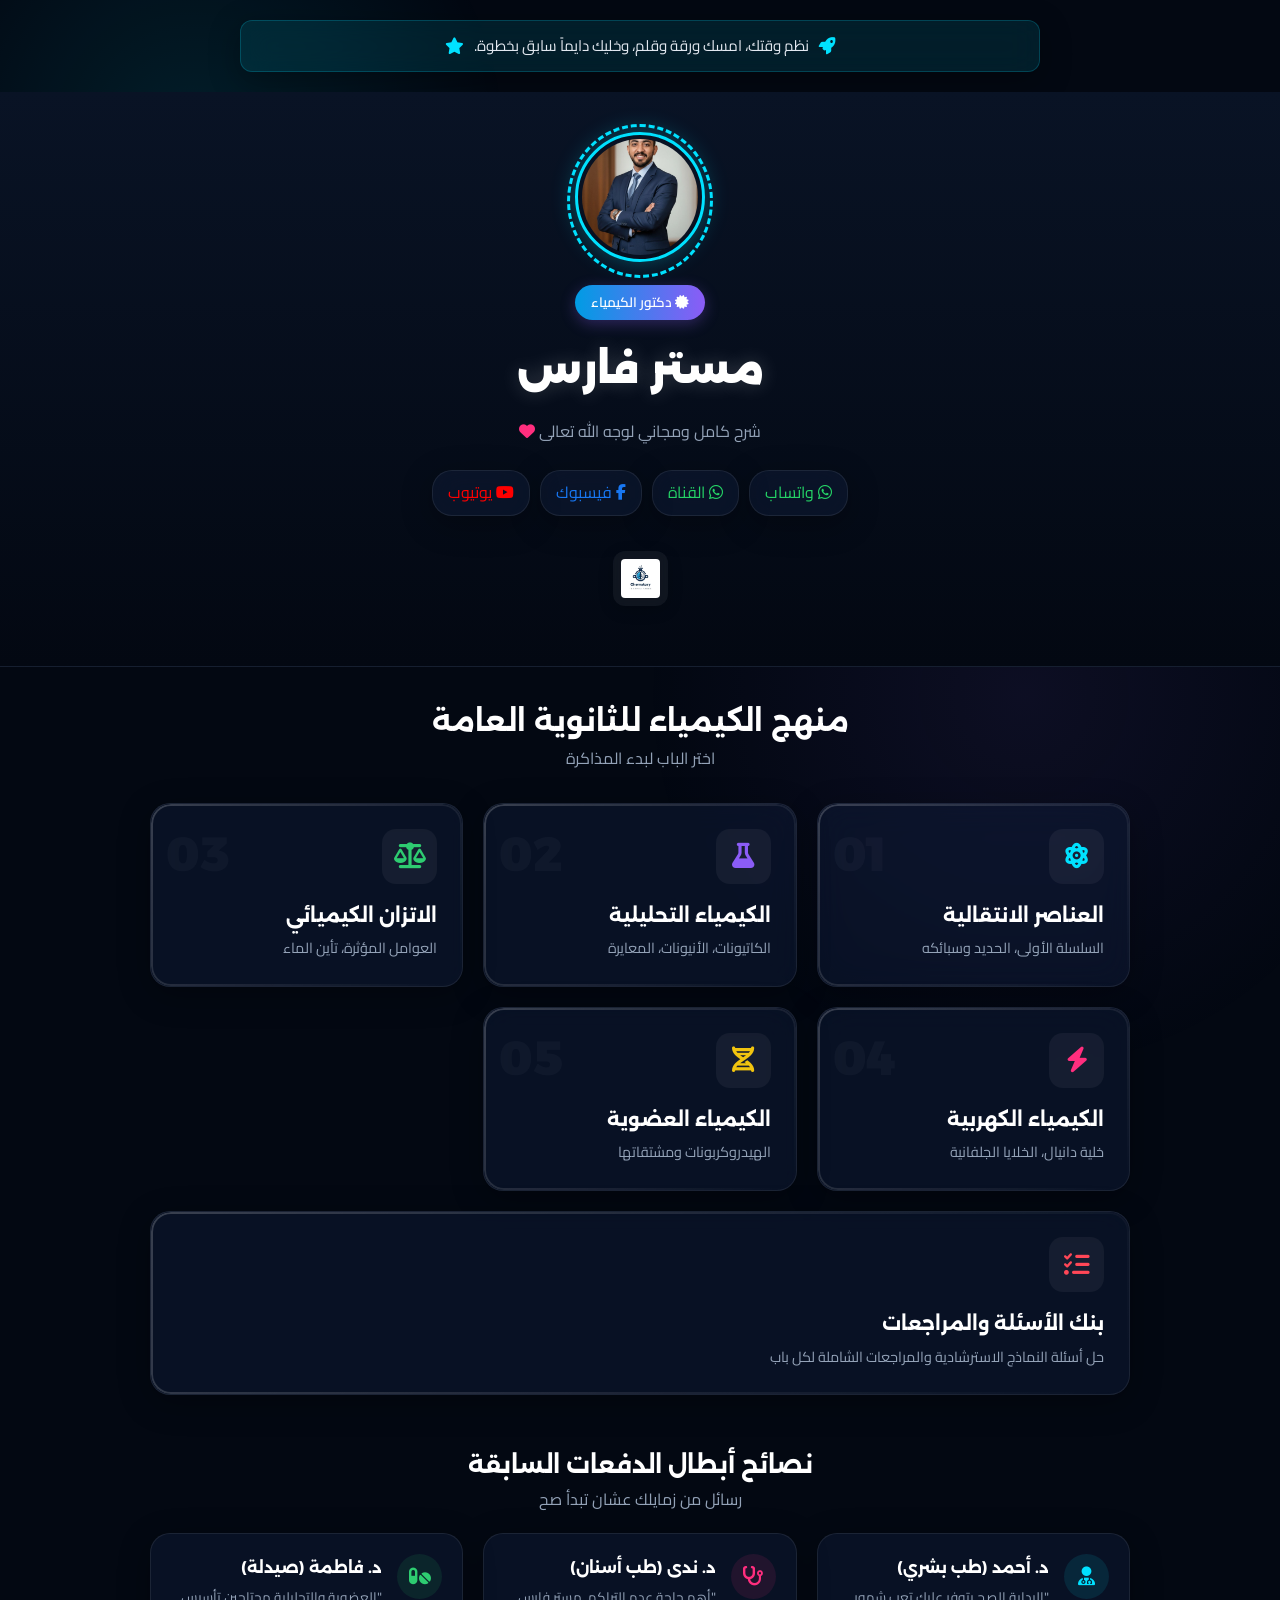
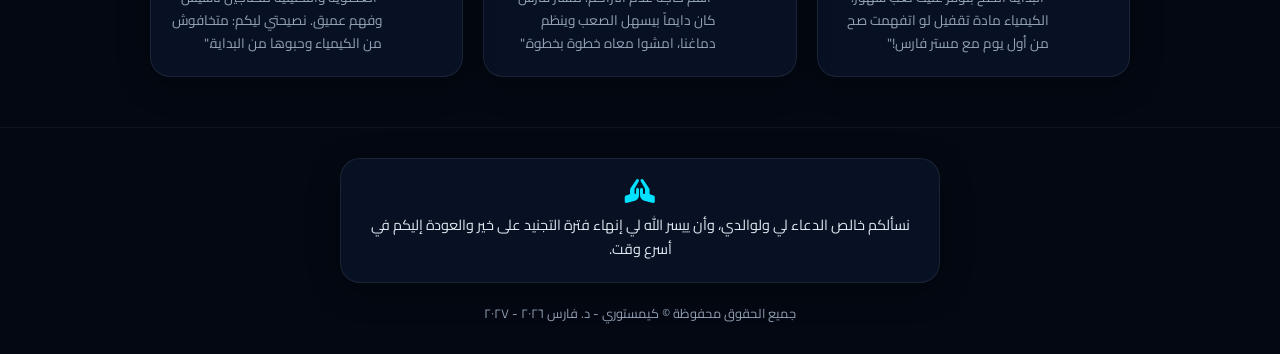
<file: index.html>
<!DOCTYPE html>  
<html lang="ar" dir="rtl">  
<head>  
    <meta charset="UTF-8">  
    <meta name="viewport" content="width=device-width, initial-scale=1.0, viewport-fit=cover">  
    <title>كيمستوري | دكتور الكيمياء مستر فارس</title>  
    <link rel="stylesheet" href="style.css">  
    <link rel="manifest" href="manifest.json">  
    <meta name="theme-color" content="#030812">  
    <meta name="description" content="منصة كيمستوري - شرح مادة الكيمياء للثانوية العامة مع مستر فارس">  
    <link rel="icon" type="image/png" href="icon-192.png">  
    <link rel="stylesheet" href="https://cdnjs.cloudflare.com/ajax/libs/font-awesome/6.4.0/css/all.min.css">  
</head>  
<body>  
<div class="ambient-glow"></div>
<div class="ambient-glow-2"></div>

<div id="page-loader" class="page-loader" style="position: fixed; inset: 0; background: var(--bg); display: flex; flex-direction: column; align-items: center; justify-content: center; z-index: 9999; transition: 0.5s;">  
    <h2 style="color: var(--sky); font-family: 'Alexandria', sans-serif;">كيمستوري</h2>  
    <p style="color: var(--muted);">يتم تجهيز المعمل لدفعة 2027...</p>
</div>  

<div class="notification-bar glass-panel">  
    <i class="fas fa-rocket quote-icon"></i>  
    <span id="daily-quote" class="daily-quote-text">يتم تحميل حلمك..</span>  
    <i class="fas fa-star quote-icon"></i>  
</div>  

<header>  
    <div class="container hero-content">  
        <div class="teacher-profile-card">  
            <div class="profile-img-wrapper">
                <img src="profile.jpg" alt="مستر إبراهيم فارس" class="profile-img-show" onerror="this.src='https://ui-avatars.com/api/?name=Fares&background=00e1ff&color=fff&size=150&bold=true'">  
                <div class="profile-ring"></div>
            </div>
            
            <span class="rank-badge"><i class="fas fa-certificate"></i> دكتور الكيمياء</span>  
            <h1 class="teacher-name">مستر فارس</h1>  
            <p style="color: var(--muted); margin-bottom: 10px;">شرح كامل ومجاني لوجه الله تعالى <i class="fas fa-heart" style="color: var(--pink);"></i></p>  
            
            <div style="display: flex; gap: 10px; justify-content: center; flex-wrap: wrap;">  
                <a href="https://wa.me/201001499397" target="_blank" class="glass-panel" style="padding: 8px 15px; color: #25D366;"><i class="fab fa-whatsapp"></i> واتساب</a>  
                <a href="https://whatsapp.com/channel/0029VaygNoqLikg107YNdh0l" target="_blank" class="glass-panel" style="padding: 8px 15px; color: #25D366;"><i class="fab fa-whatsapp"></i> القناة</a>  
                <a href="https://www.facebook.com/share/12FsQ25HUQN/" target="_blank" class="glass-panel" style="padding: 8px 15px; color: #1877F2;"><i class="fab fa-facebook-f"></i> فيسبوك</a>  
                <a href="https://youtube.com/@Chemist_ibrahem_Fares" target="_blank" class="glass-panel" style="padding: 8px 15px; color: #FF0000;"><i class="fab fa-youtube"></i> يوتيوب</a>  
            </div>  

            <div class="logo-bottom-wrapper">  
                <img src="logo.png" alt="كيمستوري" class="logo-tiny" onerror="this.style.display='none'">  
            </div>
        </div>  
    </div>  
</header>  

<main class="container content-wrapper">  
    <section class="chapters-grid-container" id="chapters-section">  
        <div style="text-align: center; margin-bottom: 30px; animation: fadeInDown 0.8s ease;">  
            <h3 style="font-size: 1.8em; color: white;">منهج الكيمياء للثانوية العامة</h3>  
            <p style="color: var(--muted);">اختر الباب لبدء المذاكرة</p>  
        </div>  

        <div class="chapters-grid" id="main-chapter-grid">  
            <div class="chapter-card glass-panel fade-in-up" data-chapter="ch1" style="--card-color: #00e1ff; animation-delay: 0.1s;">  
                <div class="chapter-number">01</div>  
                <div class="chapter-icon-wrap"><i class="fas fa-atom"></i></div>  
                <div><h4 class="chapter-card-title">العناصر الانتقالية</h4><p class="chapter-card-desc">السلسلة الأولى، الحديد وسبائكه</p></div>  
            </div>  

            <div class="chapter-card glass-panel fade-in-up" data-chapter="ch2" style="--card-color: #8b5cf6; animation-delay: 0.2s;">  
                <div class="chapter-number">02</div>  
                <div class="chapter-icon-wrap"><i class="fas fa-flask"></i></div>  
                <div><h4 class="chapter-card-title">الكيمياء التحليلية</h4><p class="chapter-card-desc">الكاتيونات، الأنيونات، المعايرة</p></div>  
            </div>  

            <div class="chapter-card glass-panel fade-in-up" data-chapter="ch3" style="--card-color: #2ecc71; animation-delay: 0.3s;">  
                <div class="chapter-number">03</div>  
                <div class="chapter-icon-wrap"><i class="fas fa-balance-scale"></i></div>  
                <div><h4 class="chapter-card-title">الاتزان الكيميائي</h4><p class="chapter-card-desc">العوامل المؤثرة، تأين الماء</p></div>  
            </div>  

            <div class="chapter-card glass-panel fade-in-up" data-chapter="ch4" style="--card-color: #ff2e7e; animation-delay: 0.4s;">  
                <div class="chapter-number">04</div>  
                <div class="chapter-icon-wrap"><i class="fas fa-bolt"></i></div>  
                <div><h4 class="chapter-card-title">الكيمياء الكهربية</h4><p class="chapter-card-desc">خلية دانيال، الخلايا الجلفانية</p></div>  
            </div>  

            <div class="chapter-card glass-panel fade-in-up" data-chapter="ch5" style="--card-color: #f1c40f; animation-delay: 0.5s;">  
                <div class="chapter-number">05</div>  
                <div class="chapter-icon-wrap"><i class="fas fa-dna"></i></div>  
                <div><h4 class="chapter-card-title">الكيمياء العضوية</h4><p class="chapter-card-desc">الهيدروكربونات ومشتقاتها</p></div>  
            </div>  

            <div class="chapter-card glass-panel fade-in-up" data-chapter="rev" style="--card-color: #ff4757; grid-column: 1 / -1; animation-delay: 0.6s;">  
                <div class="chapter-icon-wrap"><i class="fas fa-tasks"></i></div>  
                <div><h4 class="chapter-card-title">بنك الأسئلة والمراجعات</h4><p class="chapter-card-desc">حل أسئلة النماذج الاسترشادية والمراجعات الشاملة لكل باب</p></div>  
            </div>  
        </div>  

        <div class="lessons-panel glass-panel" id="lessons-panel" style="display: none; padding: 25px; margin-top: 20px;">  
            <div id="dynamic-bg" class="dynamic-bg-container"></div>  
            <div style="display: flex; gap: 15px; align-items: center; margin-bottom: 25px; position: relative; z-index: 1;">  
                <button id="back-to-chapters" style="background: rgba(255,255,255,0.1); border: none; color: white; padding: 10px 15px; border-radius: 10px; cursor: pointer;"><i class="fas fa-arrow-right"></i> رجوع</button>  
                <h4 id="current-chapter-title" style="color: white; margin: 0; font-size: 1.3em;"></h4>  
            </div>  
            <div class="lessons-grid" id="lesson-item-grid" style="display: grid; gap: 15px; position: relative; z-index: 1;"></div>  
        </div>  
    </section>  

    <section class="testimonials-container fade-in-up" style="animation-delay: 0.7s;">  
        <div style="text-align: center; margin-bottom: 20px;">  
            <h3 style="font-size: 1.5em; color: white;">نصائح أبطال الدفعات السابقة</h3>  
            <p style="color: var(--muted);">رسائل من زمايلك عشان تبدأ صح</p>  
        </div>  
        <div class="testimonials-grid">  
            <div class="testi-card glass-panel">  
                <div class="testi-icon"><i class="fas fa-user-md"></i></div>  
                <div class="testi-content">  
                    <h5>د. أحمد (طب بشري)</h5>  
                    <p>"البداية الصح بتوفر عليك تعب شهور. الكيمياء مادة تقفيل لو اتفهمت صح من أول يوم مع مستر فارس!"</p>  
                </div>  
            </div>  
            <div class="testi-card glass-panel">  
                <div class="testi-icon" style="color: var(--pink); background: rgba(255,46,126,0.1);"><i class="fas fa-stethoscope"></i></div>  
                <div class="testi-content">  
                    <h5>د. ندى (طب أسنان)</h5>  
                    <p>"أهم حاجة عدم التراكم. مستر فارس كان دايماً بيسهل الصعب وينظم دماغنا، امشوا معاه خطوة بخطوة."</p>  
                </div>  
            </div>  
            <div class="testi-card glass-panel">  
                <div class="testi-icon" style="color: var(--success); background: rgba(46,204,113,0.1);"><i class="fas fa-pills"></i></div>  
                <div class="testi-content">  
                    <h5>د. فاطمة (صيدلة)</h5>  
                    <p>"العضوية والتحليلية محتاجين تأسيس وفهم عميق. نصيحتي ليكم: متخافوش من الكيمياء وحبوها من البداية."</p>  
                </div>  
            </div>  
        </div>  
    </section>  
</main>  

<footer style="margin-top: 50px; padding: 30px 0; border-top: 1px solid rgba(255,255,255,0.05); text-align: center;">  
    <div class="container">  
        <div class="glass-panel" style="padding: 20px; max-width: 600px; margin: 0 auto 20px;">  
            <i class="fas fa-hands-praying" style="font-size: 1.5em; color: var(--sky); margin-bottom: 10px;"></i>  
            <p style="color: var(--text); font-size: 0.9em;">نسألكم خالص الدعاء لي ولوالدي، وأن ييسر الله لي إنهاء فترة التجنيد على خير والعودة إليكم في أسرع وقت.</p>  
        </div>  
        <p style="color: var(--muted); font-size: 0.8em;">جميع الحقوق محفوظة © كيمستوري - د. فارس ٢٠٢٦ - ٢٠٢٧</p>  
    </div>  
</footer>  

<script src="app.js"></script>
</body>  
</html>
</file>
<file: style.css>
/* ============================================
كيمستوري - ستايل شيت (نسخة العام الجديد 2026/2027)
Alexandria & Cairo fonts | Modern UI
============================================ */

@import url('https://fonts.googleapis.com/css2?family=Alexandria:wght@400;600;700;900&family=Cairo:wght@400;600;700;800&display=swap');

:root {
    --navy: #091325;
    --navy-mid: #132241;
    --sky: #00e1ff;
    --sky-dark: #009ce4;
    --purple: #8b5cf6;
    --pink: #ff2e7e;
    --success: #2ecc71;
    --bg: #030812;
    --white: #ffffff;
    --text: #e2e8f0;
    --muted: #94a3b8;
    --glass-bg: rgba(19, 34, 65, 0.4);
    --glass-border: rgba(255, 255, 255, 0.08);
    --radius: 20px;
}

*, *::before, *::after { box-sizing: border-box; margin: 0; padding: 0; }
html { scroll-behavior: smooth; }
body { background: var(--bg); color: var(--text); font-family: 'Cairo', sans-serif; font-size: 16px; line-height: 1.7; overflow-x: hidden; position: relative; }
h1, h2, h3, h4, h5, .chapter-number, .stat-number { font-family: 'Alexandria', sans-serif; }
.container { width: 92%; max-width: 1000px; margin: 0 auto; padding: 0 10px; }
a { text-decoration: none; color: inherit; }

/* Animations */
@keyframes fadeInUp {
    from { opacity: 0; transform: translateY(30px); }
    to { opacity: 1; transform: translateY(0); }
}
@keyframes fadeInDown {
    from { opacity: 0; transform: translateY(-20px); }
    to { opacity: 1; transform: translateY(0); }
}
.fade-in-up { animation: fadeInUp 0.6s cubic-bezier(0.16, 1, 0.3, 1) forwards; opacity: 0; }

.ambient-glow { position: fixed; top: -20%; left: -10%; width: 50vw; height: 50vw; background: radial-gradient(circle, rgba(0, 225, 255, 0.1) 0%, transparent 70%); border-radius: 50%; pointer-events: none; z-index: -1; }
.ambient-glow-2 { position: fixed; bottom: -20%; right: -10%; width: 60vw; height: 60vw; background: radial-gradient(circle, rgba(139, 92, 246, 0.08) 0%, transparent 70%); border-radius: 50%; pointer-events: none; z-index: -1; }

.glass-panel { background: var(--glass-bg); backdrop-filter: blur(16px); -webkit-backdrop-filter: blur(16px); border: 1px solid var(--glass-border); box-shadow: 0 8px 32px rgba(0, 0, 0, 0.3); border-radius: var(--radius); }

header { padding: 40px 0 60px; position: relative; overflow: hidden; margin-bottom: 30px; border-bottom: 1px solid rgba(255,255,255,0.05); background: linear-gradient(180deg, var(--navy) 0%, var(--bg) 100%); }
.teacher-profile-card { display: flex; flex-direction: column; align-items: center; text-align: center; gap: 15px; z-index: 1; position: relative; animation: fadeInDown 0.8s ease; }
.profile-img-show { width: 130px; height: 130px; border-radius: 50%; border: 3px solid var(--sky); padding: 4px; box-shadow: 0 0 25px rgba(0, 225, 255, 0.3); object-fit: cover; }
.teacher-name { font-size: 2.5em; font-weight: 900; color: white; text-shadow: 0 0 20px rgba(255,255,255,0.2); margin: 0; }
.rank-badge { background: linear-gradient(90deg, var(--sky-dark), var(--purple)); color: white; padding: 6px 16px; border-radius: 20px; font-size: 0.85em; font-weight: 600; box-shadow: 0 4px 15px rgba(139, 92, 246, 0.3); }

.chapters-grid { display: grid; grid-template-columns: repeat(auto-fit, minmax(280px, 1fr)); gap: 20px; margin-top: 20px; }
.chapter-card { position: relative; padding: 25px; display: flex; flex-direction: column; gap: 15px; text-align: right; cursor: pointer; transition: all 0.4s cubic-bezier(0.175, 0.885, 0.32, 1.275); overflow: hidden; }
.chapter-card::before { content: ''; position: absolute; inset: 0; border-radius: var(--radius); padding: 2px; background: linear-gradient(135deg, rgba(255,255,255,0.2), rgba(255,255,255,0)); -webkit-mask: linear-gradient(#fff 0 0) content-box, linear-gradient(#fff 0 0); -webkit-mask-composite: xor; mask-composite: exclude; pointer-events: none; }
.chapter-card:hover { transform: translateY(-8px) scale(1.02); box-shadow: 0 15px 35px rgba(0, 0, 0, 0.4); border-color: var(--card-color); }
.chapter-card:hover .chapter-icon-wrap { background: var(--card-color); color: white; transform: rotate(10deg) scale(1.1); box-shadow: 0 0 20px var(--card-color); }
.chapter-number { font-size: 3em; font-weight: 900; color: rgba(255,255,255,0.03); position: absolute; top: 10px; left: 15px; }
.chapter-icon-wrap { width: 55px; height: 55px; border-radius: 14px; background: rgba(255,255,255,0.05); display: flex; justify-content: center; align-items: center; font-size: 1.6em; color: var(--card-color); transition: all 0.3s ease; }
.chapter-card-title { font-size: 1.2em; color: white; margin-bottom: 5px; }
.chapter-card-desc { font-size: 0.9em; color: var(--muted); }

.notification-bar { background: rgba(0, 225, 255, 0.1); border: 1px solid rgba(0, 225, 255, 0.2); color: #e2e8f0; padding: 12px 20px; border-radius: 12px; margin: 20px auto; width: 95%; max-width: 800px; text-align: center; font-size: 0.95em; display: flex; align-items: center; justify-content: center; gap: 10px; animation: fadeInDown 0.8s ease; }
.quote-icon { color: var(--sky); font-size: 1.1em; }

.profile-img-wrapper { position: relative; display: inline-block; }
.profile-ring { position: absolute; inset: -8px; border-radius: 50%; border: 3px dashed var(--sky); animation: rotateDash 15s linear infinite; pointer-events: none; z-index: 0; }
@keyframes rotateDash { from { transform: rotate(0deg); } to { transform: rotate(360deg); } }
.logo-bottom-wrapper { margin-top: 20px; display: flex; justify-content: center; }
.logo-tiny { width: 55px; border-radius: 12px; background: rgba(255,255,255,0.05); padding: 8px; box-shadow: 0 4px 15px rgba(0,0,0,0.2); backdrop-filter: blur(5px); }

.testimonials-container { margin-top: 50px; }
.testimonials-grid { display: grid; grid-template-columns: repeat(auto-fit, minmax(280px, 1fr)); gap: 20px; margin-top: 20px; }
.testi-card { display: flex; gap: 15px; align-items: flex-start; padding: 20px; transition: transform 0.3s; }
.testi-card:hover { transform: translateY(-5px); }
.testi-icon { width: 45px; height: 45px; background: rgba(0, 225, 255, 0.1); border-radius: 50%; display: flex; justify-content: center; align-items: center; font-size: 1.2em; color: var(--sky); flex-shrink: 0; }
.testi-content h5 { font-size: 1em; color: white; margin-bottom: 5px; }
.testi-content p { font-size: 0.85em; color: var(--muted); }

.lessons-panel { position: relative; overflow: hidden; }
.dynamic-bg-container { position: absolute; inset: 0; pointer-events: none; z-index: 0; overflow: hidden; opacity: 0.15; }
.floating-icon { position: absolute; color: var(--chapter-color, var(--sky)); animation: floatUp linear infinite; }
@keyframes floatUp { 0% { transform: translateY(100vh) rotate(0deg) scale(0.8); opacity: 0; } 20% { opacity: 1; } 80% { opacity: 1; } 100% { transform: translateY(-20vh) rotate(360deg) scale(1.2); opacity: 0; } }

.lesson-card { display: flex; align-items: center; gap: 15px; padding: 15px; transition: 0.3s; }
.lesson-card:hover { transform: translateX(-5px); background: rgba(255,255,255,0.08); border-color: var(--chapter-color); }
.lesson-icon-wrap-l { width: 50px; height: 50px; border-radius: 12px; background: rgba(255,255,255,0.05); display: flex; align-items: center; justify-content: center; font-size: 1.5em; color: var(--chapter-color); }

@media (max-width: 768px) { .chapters-grid { grid-template-columns: 1fr; } .teacher-name { font-size: 2em; } }
::-webkit-scrollbar { width: 6px; }
::-webkit-scrollbar-track { background: var(--bg); }
::-webkit-scrollbar-thumb { background: var(--purple); border-radius: 10px; }
</file>
